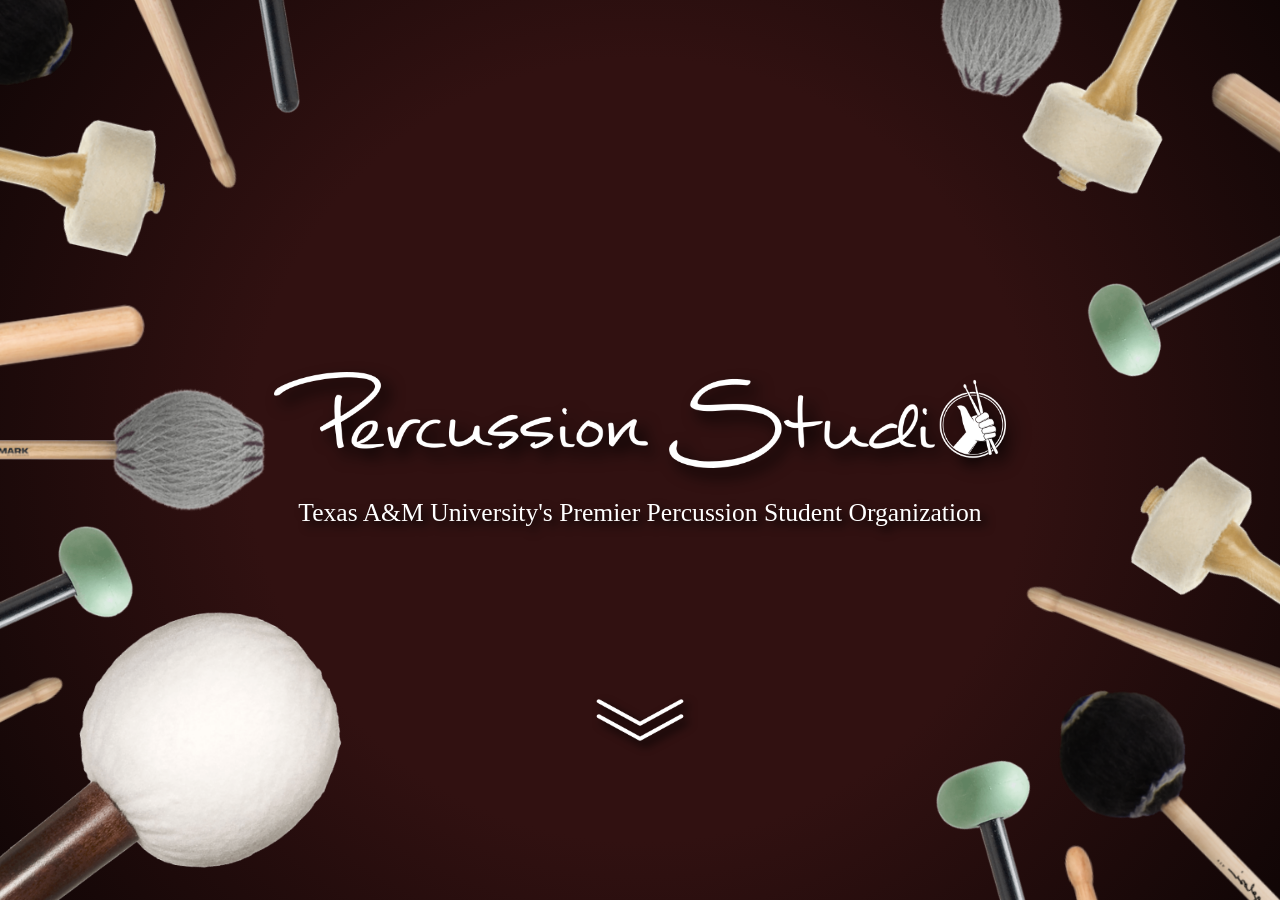
<file: index.html>
<!DOCTYPE html>
<html lang="en" dir="ltr">
  <head>
    <meta charset="utf-8" />
    <meta name="description" content="Texas A&M Percussion Studio" />
    <meta
      name="keywords"
      content="percussion, studio, drums, marimba, Texas, aggies, A&M, student, perform"
    />
    <meta
      name="viewport"
      content="width=device-width,initial-scale=1.0,user-scalable=yes"
    />
    <meta http-equiv="X-UA-Compatible" content="IE=edge,chrome=1" />
    <meta name="HandheldFriendly" content="true" />

    <title>TAMU Percussion Studio</title>
    <link rel="icon" href="assets/webIcon.png" />
    <link href="css/style.css" type="text/css" rel="stylesheet" />
    <script type="text/javascript" src="js/scripts.js" defer></script>
  </head>
  <body id="indexBody" onload="init()">
    <nav id="navHeader">
      <div class="navContainer"> 
        <div class="navLogo">
          <a href="index.html"><img src="assets/logo.png" alt="Percussion Studio Logo" /></a>
        </div>
        <ul class="navMenu">
          <li class="navItem">
            <a href="#about">About</a>
            <ul class="dropdown">
              <li><a href="#about">About</a></li>
              <li><a href="#join">Join</a></li>
              <li><a href="#watch">Watch</a></li>
              <li><a href="https://drive.google.com/drive/u/2/folders/0AKGXTc2eigXKUk9PVA">Members</a></li>
            </ul>
          </li>
          <li class="navItem">
            <a href="donate.html">Donate</a>
            <ul class="dropdown">
              <li><a href="donate.html">Donate</a></li>
              <li><a href="alumni.html">Alumni</a></li>
            </ul>
          </li>
          <li class="navItem"><a href="#join">Join</a></li>
          <li class="navItem"><a href="bookus.html">Book Us</a></li>
        </ul>
      </div>
    </nav>

    <main id="parallaxWrapper" onscroll="scrollCheck()">
      <div id="frontPage">
        <section id="firstSection" class="section parallax bg1">
          <div id="frontWrapper">
            <div class="firstContent">
              <div id="imgHolder">
                <img
                  id="bigLogo"
                  src="assets/logo.png"
                  alt="Percussion Studio"
                />
              </div>
              <p>
                Texas A&M University's Premier Percussion Student Organization
              </p>
            </div>
            <div id="downArrow">
              <a href="#about"
                ><img src="assets/downArrowWhite.png" alt="About"
              /></a>
            </div>
          </div>
          <div id="stickOverlay">
            <img id="panel1" src="assets/stickOverlay1.png" />
            <img id="panel2" src="assets/stickOverlay2.png" />
          </div>
        </section>
      </div>

      <div id="about">
        <section id="secondSection" class="section parallax bg2">
          <div id="aboutWrapper">
            <div id="aboutTitle" class="titleRow">
              <h1>About</h1>
              <div class="bar"></div>
            </div>
            <div id="row1" class="aboutRow">
              <div id="text1" class="textBox">
                <p>
                  Founded in 1999, Percussion Studio is a student-led
                  organization at Texas A&M University dedicated to the art of
                  percussive ensemble performances.
                </p>
              </div>
              <img id="sunset" src="assets/sunset.jpg" alt="sunset" />
            </div>
            <div id="row2" class="aboutRow">
              <img
                id="starwars"
                src="assets/trashcan.jpg"
                alt="starwars"
              />
              <div id="text2" class="textBox">
                <p>
                  We cover everything from traditional percussion ensembles with
                  and without melody to more original pieces along the lines of
                  many professional performing groups.
                </p>
              </div>
            </div>
            <div id="row3" class="aboutRow">
              <div class="textBox">
                <p>
                  This all combines to form a unique and original show at the
                  end of each long semester and many other performances
                  throughout the year!
                </p>
              </div>
              <a href="https://tx.ag/pstix" target="_blank">
                <img
                  id="tickets"
                  src="assets/arm.png"
                  alt="Buy Tickets Here!"
                />
              </a>
            </div>
          </div>
        </section>
      </div>

      <div id="join">
        <section id="thirdSection" class="section parallax bg2">
          <div id="joinWrapper">
            <div id="joinTitle" class="titleRow">
              <h1>Join</h1>
              <div class="bar"></div>
            </div>
            <div id="auditionWrapper" class="joinRow">
              <div id="auditionInfo" class="textBox joinChild">
                <div class="infoBox joinChild">
                   <p>
                  <!---  Unfortunately, we are not holding any more auditions for 
                    Fall 2024. -->
                  </p> 
                  <p>
                     <b>Interested in joining for the Spring 2025 semester?</b> 
                  </p>
                  <p>
                    Fill out
                    <a
                      href="https://forms.gle/wrt7U8ZQogECiEAb8"
                      target="_blank"
                      >this form </a
                    >
                    to stay up-to-date!
                  </p>
                  
                   <p>
                    Our First Spring 2025 informational will be held
                    <b>on Wednesday, January 22nd at 6:30 PM</b> on Zoom. Meet
                    us
                    <a href="Https://tamu.zoom.us/j/98072214423" target="_blank"
                      >here. </a
                    
                  </p> 
                  <p>
                    <b>Ready to join for Spring 2025?</b>
                    <a
                      href="https://forms.gle/wrt7U8ZQogECiEAb8"
                      target="_blank"
                      >Sign up for auditions</a
                    >!
                  </p> 
                </div>
                <h3>Audition</h3>
                <p>The audition consists of four parts:</p>
                <ol>
                  - Snare Sight Reading (30s)<br>
                  - Mallet Sight Reading (30s)<br>
                  - Prepared Piece of Your Choosing (45s) <br>
                  - Interview</<br>
                  
                </ol>

                
                <p>
                  <br>
                  <p>For the prepared piece, any snare, mallet, or drumset excerpt
                    is acceptable! If you don't have a piece in mind, feel free to
                    play an excerpt from one of the pieces we've provided
                    <a
                      target="_blank"
                      href="https://drive.google.com/drive/folders/1gtuC059FhGh61O3TzcpZrxhxZiuQnI8J?usp=sharing"
                      >here</a
                    >.</p>

                </p>
                <p>
                  The instruments available for the prepared piece are: snare,
                  3-octave practice marimba, and drumset. If you need anything
                  else, please reach out to one of our officers with the request
                  and we will see if we can arrange for it. We will have sticks
                  and mallets available for the instruments. Feel free to bring
                  your own instrument to audition on as well.
                </p>
                <br>
                <br>

                <h3>Time commitment</h3>
                <p>
          
                  All members must be in at least 2 ensembles per semester,
                  which rehearse for 1 hour once a week. Rehearsal times are
                  usually Sunday-Wednesday evenings starting at 6pm. We also
                  require you attend 2 soccer games and 1 gig (Fall) or 3 gigs
                  (Spring) per semester. As drumline for the women's soccer
                  team, we play short cadences and are required to stay for the
                  entire game. Gigs are events for the community that usually
                  take around an hour. They can be at any time depending on when
                  we are asked to play.
                </p>
                <!-- <hr> -->
              </div>
              <div id="faq" class="textBox joinChild">
                <h3>Frequently Asked Questions</h3>
                <h4>Who can audition?</h4>
                <p>
                  Any current student enrolled at Texas A&M University is
                  eligible to audition.
                </p>
                <h4>
                  Where can I find instruments to practice on before the
                  audition?
                </h4>
                <p>
                  Unfortunately, Studio as an organization is unable to provide
                  instruments prior to the audition. We recognize that not
                  having a practice space can be stressful, but we are aware
                  that many of those auditioning have not touched an instrument
                  in weeks or months. The audition serves to gauge general
                  percussion experience, and we have very realistic
                  expectations.
                </p>
                <h4>
                  I can't make any of the available audition times, how do I
                  reschedule?
                </h4>
                <p>
                  Please contact one of our officers to set up an alternate
                  audition time.
                </p>
                <h4>Do I need a car?</h4>
                <p>
                  Nope! Although our rehearsals are held off-campus, many
                  members arrange rides to practice with one another.
                </p>
                <h4>How social is this organization?</h4>
                <p>
                  Percussion Studio is a very social organization. We hold many
                  events throughout the semester including hangouts, formal, and
                  a retreat.
                </p>
                <h4>Are there mallet parts in Percussion Studio ensembles?</h4>
                <p>
                  Yes! Roughly half of our ensembles each semester are
                  mallet-based.
                </p>
                <h4>More questions?</h4>
                <p>
                  Please contact one of our student officers
                  <a href="#contact">here</a>.
                </p>
                <!-- <hr> -->
                <!-- <center><img id="drumline" src="assets/dlSaturated.jpg" alt="drumline"></center> -->
              </div>
            </div>
            <hr />
            <center>
              <img id="treegang" src="assets/percussionstudionewphoto.JPG" alt="percstuds" />
            </center>
            <br />
          </div>
        </section>
      </div>

      <div id="watch">
        <section id="fourthSection" class="section parallax bg2">
          <div id="watchWrapper">
            <div id="watchTitle" class="titleRow">
              <h1>Watch</h1>
              <div class="bar"></div>
            </div>
            <div style="text-align: center; padding: 0 20px">

              <br />

              <!-- <a href="https://tx.ag/pstix" target="_blank"
                ><div class="showtickets">
                  <p>
                    Tickets for our Spring '23 show <i>Rhythmic Rewind</i> can
                    be purchased now! <i>tx.ag/pstix</i>
                  </p>
                </div>
              </a> -->
              <!-- <div class="showtickets">
                <p>
                  Our Fall '22 show, <i>Perc du Soleil</i>, will take place on
                  <b>December 10, 2022 at 7:30 PM in Rudder Auditorium</b>!
                </p>
                <p>Check back later to find tickets on sale.</p>
              </div> -->

              <br />
            </div>
            <div class="slideshow-container">
              <!-- Full-width images with number and caption text -->
              <div class="mySlides fade" style="display: block">
                <iframe
                  class="iframeSize"
                  src="https://www.youtube.com/embed/7JozQxrfzzA?enablejsapi=1"
                  loading="lazy"
                  frameborder="0"
                  allow="accelerometer; autoplay; encrypted-media; gyroscope; picture-in-picture"
                  allowfullscreen
                ></iframe>
                <div class="text">Spring '21</div>
              </div>
              <div class="mySlides fade" style="display: block">
                <iframe
                  class="iframeSize"
                  src="https://www.youtube.com/embed/YMazKG0LaTM?si=Ft3DfXg8bKQYFBzo"
                  loading="lazy"
                  title="Galactic Grooves"
                  frameborder="0"
                  allow="accelerometer; autoplay; clipboard-write; encrypted-media; gyroscope; picture-in-picture"
                  allowfullscreen
                ></iframe>
                <div class="text">Spring '25</div>
              </div>
              <div class="mySlides fade" style="display: block">
                <iframe width="560" height="315" src="https://www.youtube.com/embed/ye-_0oQNkmQ?si=krmJFN-gzw0UdnlW&amp;start=509" title="YouTube video player" frameborder="0" allow="accelerometer; autoplay; clipboard-write; encrypted-media; gyroscope; picture-in-picture; web-share" referrerpolicy="strict-origin-when-cross-origin" allowfullscreen></iframe>
                <div class="text">Fall '23</div>
              </div>
              <div class="mySlides fade" style="display: block">
                <!-- <p>
                  Click
                  <a href="assets/RhythmicRewind.pdf" target="_blank">here</a>
                  for the program for the show!
                </p> -->
                <iframe
                  class="iframeSize"
                  src="https://www.youtube.com/embed/nBNoJlWhOEU"
                  loading="lazy"
                  title="Rhythmic Rewind"
                  frameborder="0"
                  allow="accelerometer; autoplay; clipboard-write; encrypted-media; gyroscope; picture-in-picture"
                  allowfullscreen
                ></iframe>
                <div class="text">Spring '23</div>
              </div>
              <div class="mySlides fade" style="display: block">
                <iframe
                  class="iframeSize"
                  src="https://www.youtube.com/embed/bKpd9fuE7rc"
                  loading="lazy"
                  title="Perc du Soleil"
                  frameborder="0"
                  allow="accelerometer; autoplay; clipboard-write; encrypted-media; gyroscope; picture-in-picture"
                  allowfullscreen
                ></iframe>
                <div class="text">Fall '22</div>
              </div>
              <div class="mySlides fade" style="display: block">
                <iframe
                  class="iframeSize"
                  src="https://www.youtube.com/embed/DCf9ZgVq8MI?enablejsapi=1"
                  loading="lazy"
                  title="Sun's Out Drums Out"
                  frameborder="0"
                  allow="accelerometer; autoplay; clipboard-write; encrypted-media; gyroscope; picture-in-picture"
                  allowfullscreen
                ></iframe>
                <div class="text">Spring '22</div>
              </div>
              <div class="mySlides fade" style="display: block">
                <iframe
                  class="iframeSize"
                  src="https://www.youtube.com/embed/thX77ad70lY?enablejsapi=1"
                  loading="lazy"
                  title="All I Want For Christmas Is More Cowbell"
                  frameborder="0"
                  allow="accelerometer; autoplay; clipboard-write; encrypted-media; gyroscope; picture-in-picture"
                  allowfullscreen
                ></iframe>
                <div class="text">Fall '21</div>
              </div>

              <div class="mySlides fade" style="display: block">
                <iframe
                  class="iframeSize"
                  src="https://www.youtube.com/embed/AHpIdlUP5kY?enablejsapi=1"
                  loading="lazy"
                  frameborder="0"
                  allow="accelerometer; autoplay; encrypted-media; gyroscope; picture-in-picture"
                  allowfullscreen
                ></iframe>
                <div class="text">Fall '20</div>
              </div>
              <div class="mySlides fade" style="display: block">
                <iframe
                  class="iframeSize"
                  src="https://www.youtube.com/embed/VpoClD0nPvc?enablejsapi=1"
                  loading="lazy"
                  frameborder="0"
                  allow="accelerometer; autoplay; encrypted-media; gyroscope; picture-in-picture"
                  allowfullscreen
                ></iframe>
                <div class="text">Fall '19</div>
              </div>
              <div class="mySlides fade" style="display: block">
                <iframe
                  class="iframeSize"
                  src="https://www.youtube.com/embed/WLxqSOBcsYI?enablejsapi=1"
                  loading="lazy"
                  frameborder="0"
                  allow="accelerometer; autoplay; encrypted-media; gyroscope; picture-in-picture"
                  allowfullscreen
                ></iframe>
                <div class="text">Spring '19</div>
              </div>
              <div class="mySlides fade" style="display: block">
                <iframe
                  class="iframeSize"
                  src="https://www.youtube.com/embed/f-QjWwZsRH8?enablejsapi=1"
                  loading="lazy"
                  frameborder="0"
                  allow="accelerometer; autoplay; encrypted-media; gyroscope; picture-in-picture"
                  allowfullscreen
                ></iframe>
                <div class="text">Fall '18</div>
              </div>
              <div class="mySlides fade" style="display: block">
                <iframe
                  class="iframeSize"
                  src="https://www.youtube.com/embed/qk6YLK2Ordo?enablejsapi=1"
                  loading="lazy"
                  frameborder="0"
                  allow="accelerometer; autoplay; encrypted-media; gyroscope; picture-in-picture"
                  allowfullscreen
                ></iframe>
                <div class="text">Spring '18</div>
              </div>
              <!-- Next and previous buttons -->
              <a class="prev" onclick="plusSlides(-1)">&#10094;</a>
              <a class="next" onclick="plusSlides(1)">&#10095;</a>
            </div>
            <br />
            <!-- The dots/circles -->
            <div style="text-align: center">
              <span class="dot" onclick="currentSlide(0)"></span>
              <span class="dot" onclick="currentSlide(1)"></span>
              <span class="dot" onclick="currentSlide(2)"></span>
              <span class="dot" onclick="currentSlide(3)"></span>
              <span class="dot" onclick="currentSlide(4)"></span>
              <span class="dot" onclick="currentSlide(5)"></span>
              <span class="dot" onclick="currentSlide(6)"></span>
              <span class="dot" onclick="currentSlide(7)"></span>
              <span class="dot" onclick="currentSlide(8)"></span>
            </div>
          </div>
        </section>
      </div>

      <div id="contact">
        <section id="fifthSection" class="section parallax bg2">
          <div id="contactWrapper">
            <div id="contactTitle" class="titleRow">
              <h1>Contact</h1>
              <div class="bar"></div>
            </div>
            <div class="row">
              <div class="grow">
                <div id="president" class="contactCard">
                  <h3>President</h3>
                  <img
                    src="assets/HarrisonHerndon.jpeg"
                    height="150px"
                    width="150px"
                  />
                  <h4> <a href="mailto:hrherndon@tamu.edu">Harrison Herndon</a> </h4>
                  <h6>hrherndon@tamu.edu</h6>
                  
                  <p>

                  </p>
                </div>
              </div>
              <div class="grow">
                <div id="vicePresident" class="contactCard">
                  <h3>Vice President</h3>
                  <img
                    src="assets/zach.jpg"
                    height="150px"
                    width="150px"
                  />
                  <h4><a href="mailto:z_wil@tamu.edu">Zachary Williams</a></h4>
                  <h6>z_wil@tamu.edu</h6>
                  <p>
                    
                  </p>
                </div>
              </div>
              <div class="grow">
                <div id="eventCoordinator" class="contactCard">
                  <h3>Event Coordinator</h3>
                  <img
                    src="assets/webIcon.png"
                    height="150px"
                    width="150px"
                  />
                  <h4><a href="mailto:caseyryne@tamu.edu">Casey Hawkins</a></h4>
                  <h6>caseyryne@tamu.edu</h6>
                  <p>
                    
                  </p>
                </div>
              </div>
              <div class="grow">
                <div id="treasurer" class="contactCard">
                  <h3>Treasurer</h3>
                  <img
                    src="assets/webIcon.png"
                    height="150px"
                    width="150px"
                  />
                  <h4><a href="mailto:colbygrubbs@tamu.edu">Colby Grubbs</a></h4>
                  <h6>colbygrubbs@tamu.edu</h6>
                  <p>
                    
                  </p>
                </div>
              </div>
            </div>
            <div class="row">
              <div class="grow">
                <div id="publicRelations" class="contactCard">
                  <h3>Public Relations</h3>
                  <img
                    src="assets/Grayson.jpg"
                    height="150px"
                    width="150px"
                  />
                  <h4><a href="mailto:graysoncrafts@tamu.edu">Grayson Crafts</a></h4>
                  <h6>graysoncrafts@tamu.edu</h6>
                  <p>
                    
                  </p>
                </div>
              </div>
              <div class="grow">
                <div id="socialOfficer" class="contactCard">
                  <h3>Socials</h3>
                  <img
                    src="assets/Reagan.jpg"
                    height="150px"
                    width="150px"
                  />
                  <h4><a href="mailto:rgoslee13@tamu.edu">Reagan Goslee</a></h4>
                  <h6>rgoslee13@tamu.edu</h6>
                  <p>
                    
                  </p>
                </div>
              </div>
              <div class="grow">
                <div id="webmaster" class="contactCard">
                  <h3>Webmaster</h3>
                  <img
                    src="assets/Lucas.jpeg"
                    height="150px"
                    width="150px"
                  />
                  <h4><a href="mailto:lsamson2004@tamu.edu">Lucas Samson</a></h4>
                  <h6>lsamson2004@tamu.edu</h6>
                  <p>
                    
                  </p>
                </div>
              </div>
              <div class="grow">
                <div id="tara" class="contactCard">
                  <h3>Advisor</h3>
                  <img
                    src="assets/taraprofile.jpg"
                    height="150px"
                    width="150px"
                  />
                  <h4><a href="mailto:tblasor@mays.tamu.edu">Tara Blasor</a></h4>
                  <h6>tblasor@mays.tamu.edu</h6>
                  <p>
                    
                  </p>
                </div>
              </div>
            </div>
          </div>
        </section>
      </div>

      <footer>
        <div id="copyright">
          <h3>&copy 2024 Percussion Studio</h3>
        </div>
        <div class="socialBubbles">
          <div id="facebook">
            <a href="https://www.facebook.com/PercussionStudio/">
              <img src="assets\f_logo_RGB-Blue_1024.png"
            /></a>
          </div>
          <div id="instagram">
            <a href="https://www.instagram.com/tamupercussionstudio/">
              <img src="assets\Instagram_AppIcon_Aug2017.png"
            /></a>
          </div>
          <div id="twitter">
            <a href="https://twitter.com/tamupercstud">
              <img src="assets\Twitter_Social_Icon_Circle_Color.png"
            /></a>
          </div>
        </div>
      </footer>
    </main>
  </body>
</html>
</file>
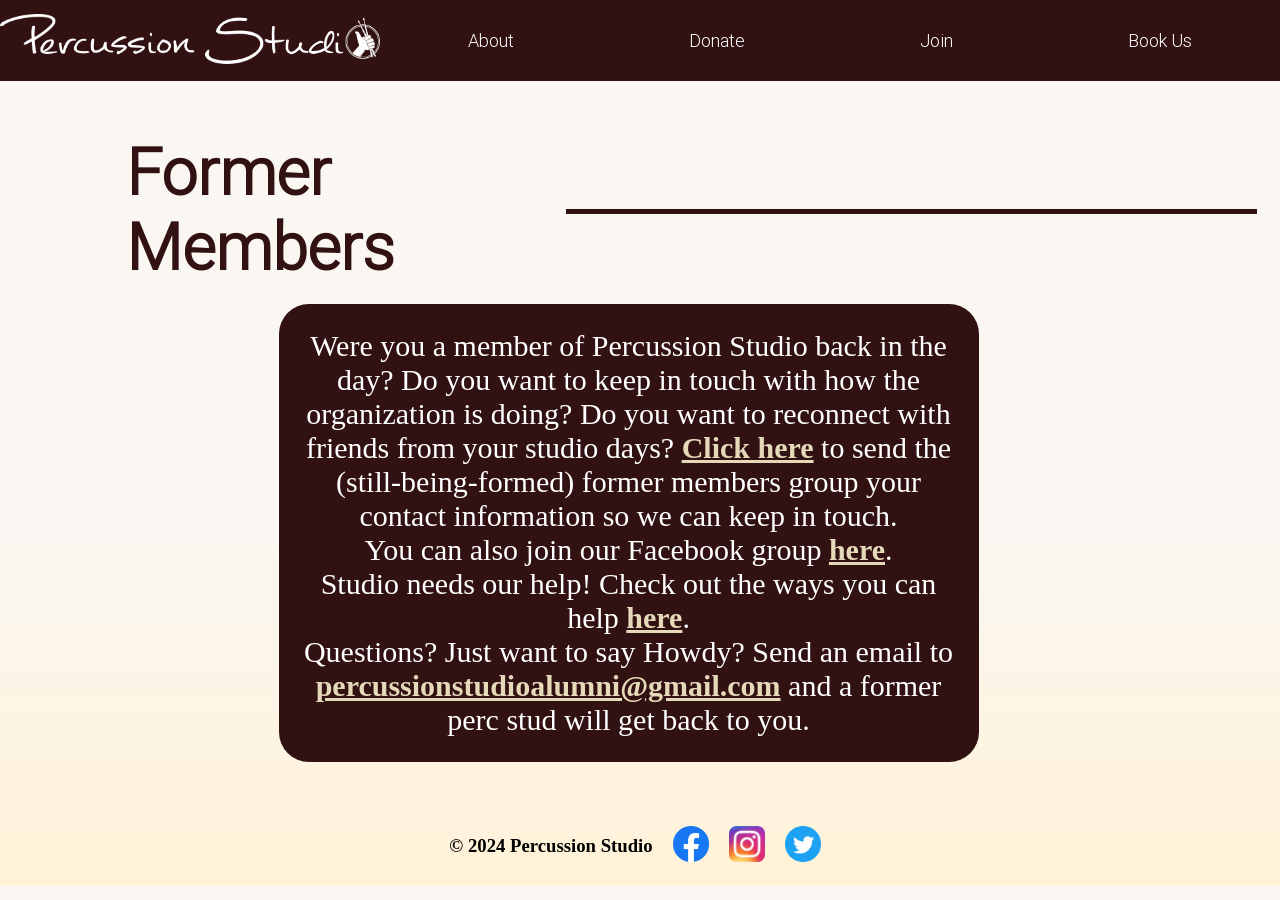
<file: alumni.html>
<!DOCTYPE html>
<html lang="en">
<head>
    <meta charset="UTF-8">
    <meta name="viewport" content="width=device-width, initial-scale=1.0">
    <title>Percussion Studio Former Members</title>
    <link rel="icon" href="assets/webIcon.png" />
    <link rel="stylesheet" href="css/style.css" />
    <script type="text/javascript" src="js/scripts.js" defer></script>
</head>
<body>
    <nav id="navHeader">
      <div class="navContainer"> 
        <div class="navLogo">
          <a href="index.html"><img src="assets/logo.png" alt="Percussion Studio Logo" /></a>
        </div>
        <ul class="navMenu">
          <li class="navItem">
            <a href="index.html#about">About</a>
            <ul class="dropdown">
              <li><a href="index.html#about">About</a></li>
              <li><a href="index.html#join">Join</a></li>
              <li><a href="index.html#watch">Watch</a></li>
              <li><a href="https://drive.google.com/drive/u/2/folders/0AKGXTc2eigXKUk9PVA">Members</a></li>
            </ul>
          </li>
          <li class="navItem">
            <a href="donate.html">Donate</a>
            <ul class="dropdown">
              <li><a href="donate.html">Donate</a></li>
              <li><a href="alumni.html">Alumni</a></li>
            </ul>
          </li>
          <li class="navItem"><a href="index.html#join">Join</a></li>
          <li class="navItem"><a href="bookus.html">Book Us</a></li>
        </ul>
      </div>
    </nav>
    <main style="padding-top: 100px;"> 
      <section class="section parallax bg2">
        <div id="aboutWrapper">
          <div class="titleRow">
            <h1>Former Members</h1>
            <div class="bar"></div>
          </div>
          <div class="infoBox" style="max-width:700px;margin:auto;font-size: 30px;">
            <p>
                Were you a member of Percussion Studio back in the day? Do you want to keep in touch with how the organization is doing? 
                Do you want to reconnect with friends from your studio days? 
                <a href="https://docs.google.com/forms/d/e/1FAIpQLScZFQFal-rP8MANVO4eyI2gZDTJcqYk441qU-IvAqavrK8icQ/viewform">Click here</a> to send the (still-being-formed) former members group your contact information so we can keep in touch.
            </p>
            <p>
                You can also join our Facebook group 
                <a href="https://www.facebook.com/groups/percussionstudioalumni">here</a>.
            </p>
            <p>
                Studio needs our help! Check out the ways you can help 
                <a href="https://www.tamupercussionstudio.com/donate.html">here</a>.
            </p>
            <p>
                Questions? Just want to say Howdy? Send an email to 
                <a href="mailto:percussionstudioalumni@gmail.com">percussionstudioalumni@gmail.com</a> and a former perc stud will get back to you.
            </p>
          </div>
        </div>
      </section>
      <footer>
        <div id="copyright">
          <h3>&copy 2024 Percussion Studio</h3>
        </div>
        <div class="socialBubbles">
          <div id="facebook">
            <a href="https://www.facebook.com/PercussionStudio/">
              <img src="assets/f_logo_RGB-Blue_1024.png"/>
            </a>
          </div>
          <div id="instagram">
            <a href="https://www.instagram.com/tamupercussionstudio/">
              <img src="assets/Instagram_AppIcon_Aug2017.png"/>
            </a>
          </div>
          <div id="twitter">
            <a href="https://twitter.com/tamupercstud">
              <img src="assets/Twitter_Social_Icon_Circle_Color.png"/>
            </a>
          </div>
        </div>
      </footer>
    </main>
    <script>
      // Ensure navbar is always visible on this page
      document.addEventListener("DOMContentLoaded", function() {
        var nav = document.getElementById('navHeader');
        if (nav) {
          nav.style.visibility = 'visible';
          nav.style.opacity = '1';
        }
      });
    </script>
</body>
</html>
</file>
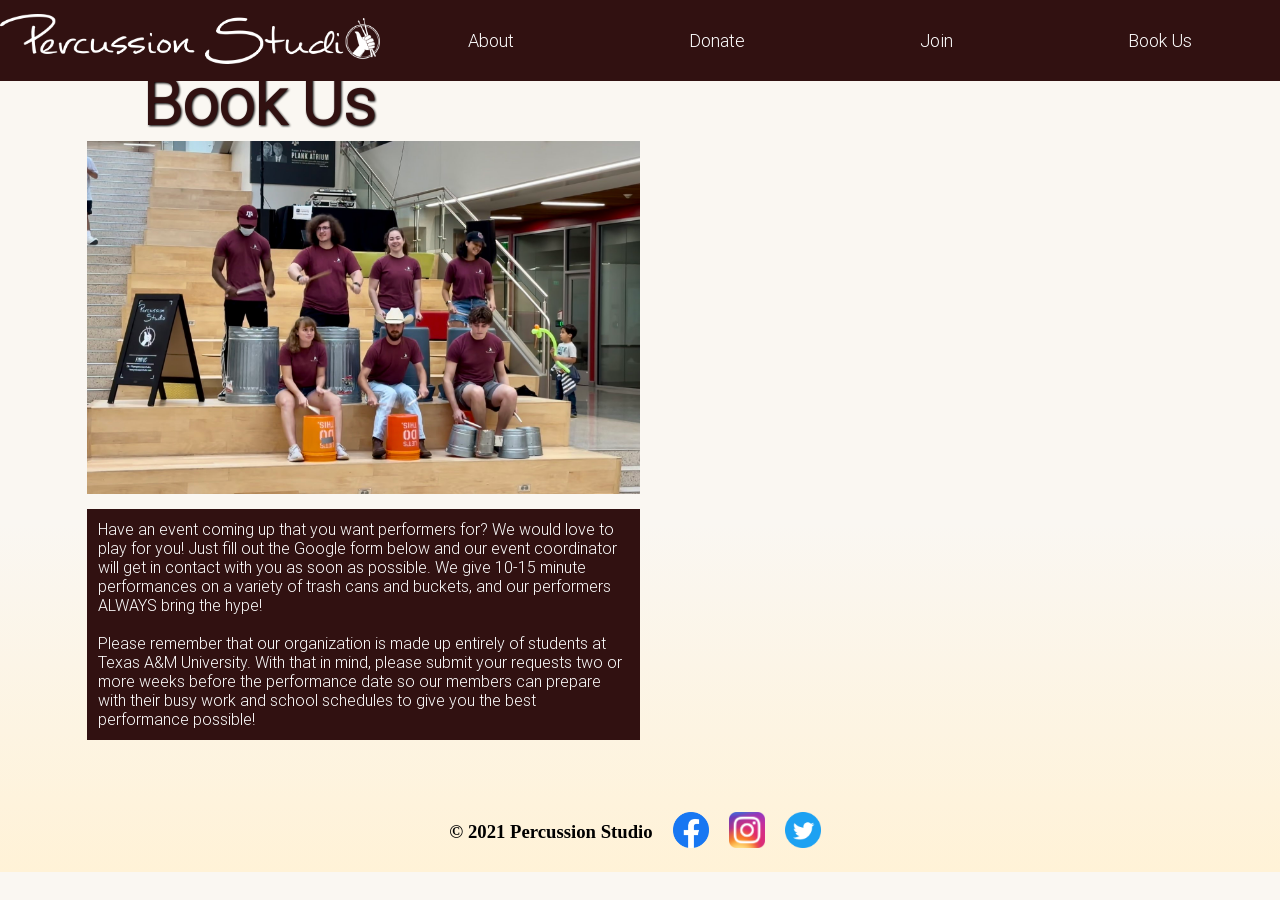
<file: bookus.html>
<!DOCTYPE html>
<html lang="en" dir="ltr">
  <head>
    <meta charset="utf-8" />
    <meta name="description" content="Texas A&M Percussion Studio" />
    <meta
      name="keywords"
      content="percussion, studio, drums, marimba, Texas, aggies, A&M, student, gigs, bookus, perform"
    />
    <meta
      name="viewport"
      content="width=device-width,initial-scale=1.0,user-scalable=yes"
    />
    <meta http-equiv="X-UA-Compatible" content="IE=edge,chrome=1" />
    <meta name="HandheldFriendly" content="true" />

    <title>Book Us - Texas A&M Percussion Studio</title>
    <link rel="icon" href="assets/webIcon.png" />
    <link href="css/auxiliarypages.css" type="text/css" rel="stylesheet" />
    <link rel="stylesheet" href="css/style.css" />
    <script type="text/javascript" src="js/scripts.js" defer></script>
  </head>
  <body id="bookusBody" onload="init()">
 <nav id="navHeader">
    <div class="navContainer"> 
      <div class="navLogo">
        <a href="index.html"><img src="assets/logo.png" alt="Percussion Studio Logo" /></a>
      </div>
      <ul class="navMenu">
        <li class="navItem">
          <a href="index.html#about">About</a>
          <ul class="dropdown">
            <li><a href="index.html#about">About</a></li>
            <li><a href="index.html#join">Join</a></li>
            <li><a href="index.html#watch">Watch</a></li>
            <li><a href="https://drive.google.com/drive/u/2/folders/0AKGXTc2eigXKUk9PVA">Members</a></li>
          </ul>
        </li>
        <li class="navItem">
          <a href="#">Donate</a>
          <ul class="dropdown">
            <li><a href="donate.html">Donate</a></li>
            <li><a href="alumni.html">Alumni</a></li>
          </ul>
        </li>
        <li class="navItem"><a href="index.html#join">Join</a></li>
        <li class="navItem"><a href="bookus.html">Book Us</a></li>
      </ul>
    </div>
  </nav>
    <main style="padding-top: 40px;">
      <div id="bookUs">
        <div class="content">
          <div id="container">
            <div class="overlay">
              <h1>Book Us</h1>
              <img src="assets/gig_img.jpg" />
            </div>
            <div id="bookUsText" class="textBox">
              <p>
                Have an event coming up that you want performers for? We would
                love to play for you! Just fill out the Google form below and
                our event coordinator will get in contact with you as soon as
                possible. We give 10-15 minute performances on a variety of
                trash cans and buckets, and our performers ALWAYS bring the
                hype! <br /><br />Please remember that our organization is made
                up entirely of students at Texas A&M University. With that in
                mind, please submit your requests two or more weeks before the
                performance date so our members can prepare with their busy work
                and school schedules to give you the best performance possible!
              </p>
            </div>
          </div>
          <iframe
            class="googleForm"
            src="https://docs.google.com/forms/d/e/1FAIpQLSdjzk1sUGfzexpma8GsL15Vd5zO-UQ4vazHu4U5ScUECF81Dw/viewform?embedded=true"
            frameborder="0"
            marginheight="0"
            marginwidth="0"
            >Loading...</iframe
          >
        </div>
      </div>

      <footer>
        <div id="copyright">
          <h3>&copy 2021 Percussion Studio</h3>
        </div>
        <div class="socialBubbles">
          <div id="facebook">
            <a href="https://www.facebook.com/PercussionStudio/">
              <img src="assets\f_logo_RGB-Blue_1024.png"
            /></a>
          </div>
          <div id="instagram">
            <a href="https://www.instagram.com/tamupercussionstudio/">
              <img src="assets\Instagram_AppIcon_Aug2017.png"
            /></a>
          </div>
          <div id="twitter">
            <a href="https://twitter.com/tamupercstud">
              <img src="assets\Twitter_Social_Icon_Circle_Color.png"
            /></a>
          </div>
        </div>
      </footer>
    </main>
    <script>
    document.addEventListener("DOMContentLoaded", function() {
      var nav = document.getElementById('navHeader');
      if (nav) {
        nav.style.visibility = 'visible';
        nav.style.opacity = '1';
      }
    });
  </script>
  </body>
</html>
</file>
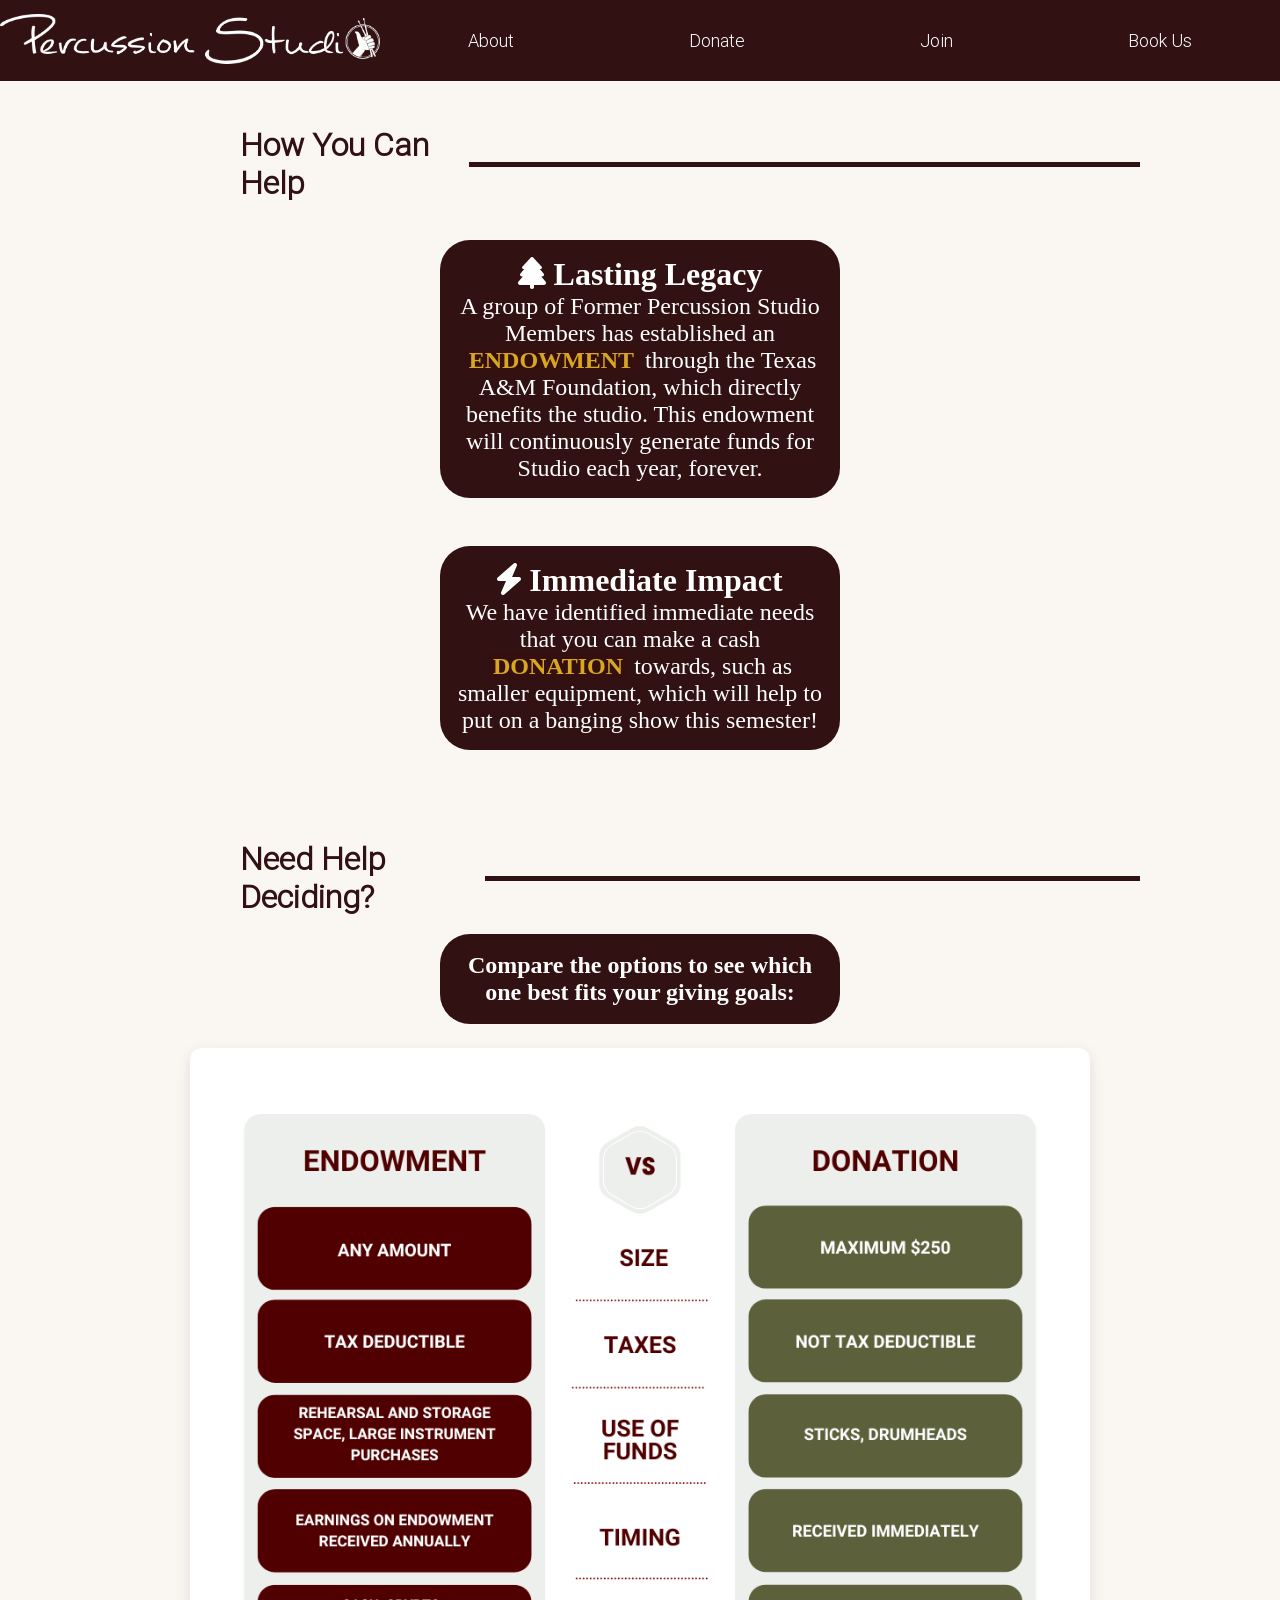
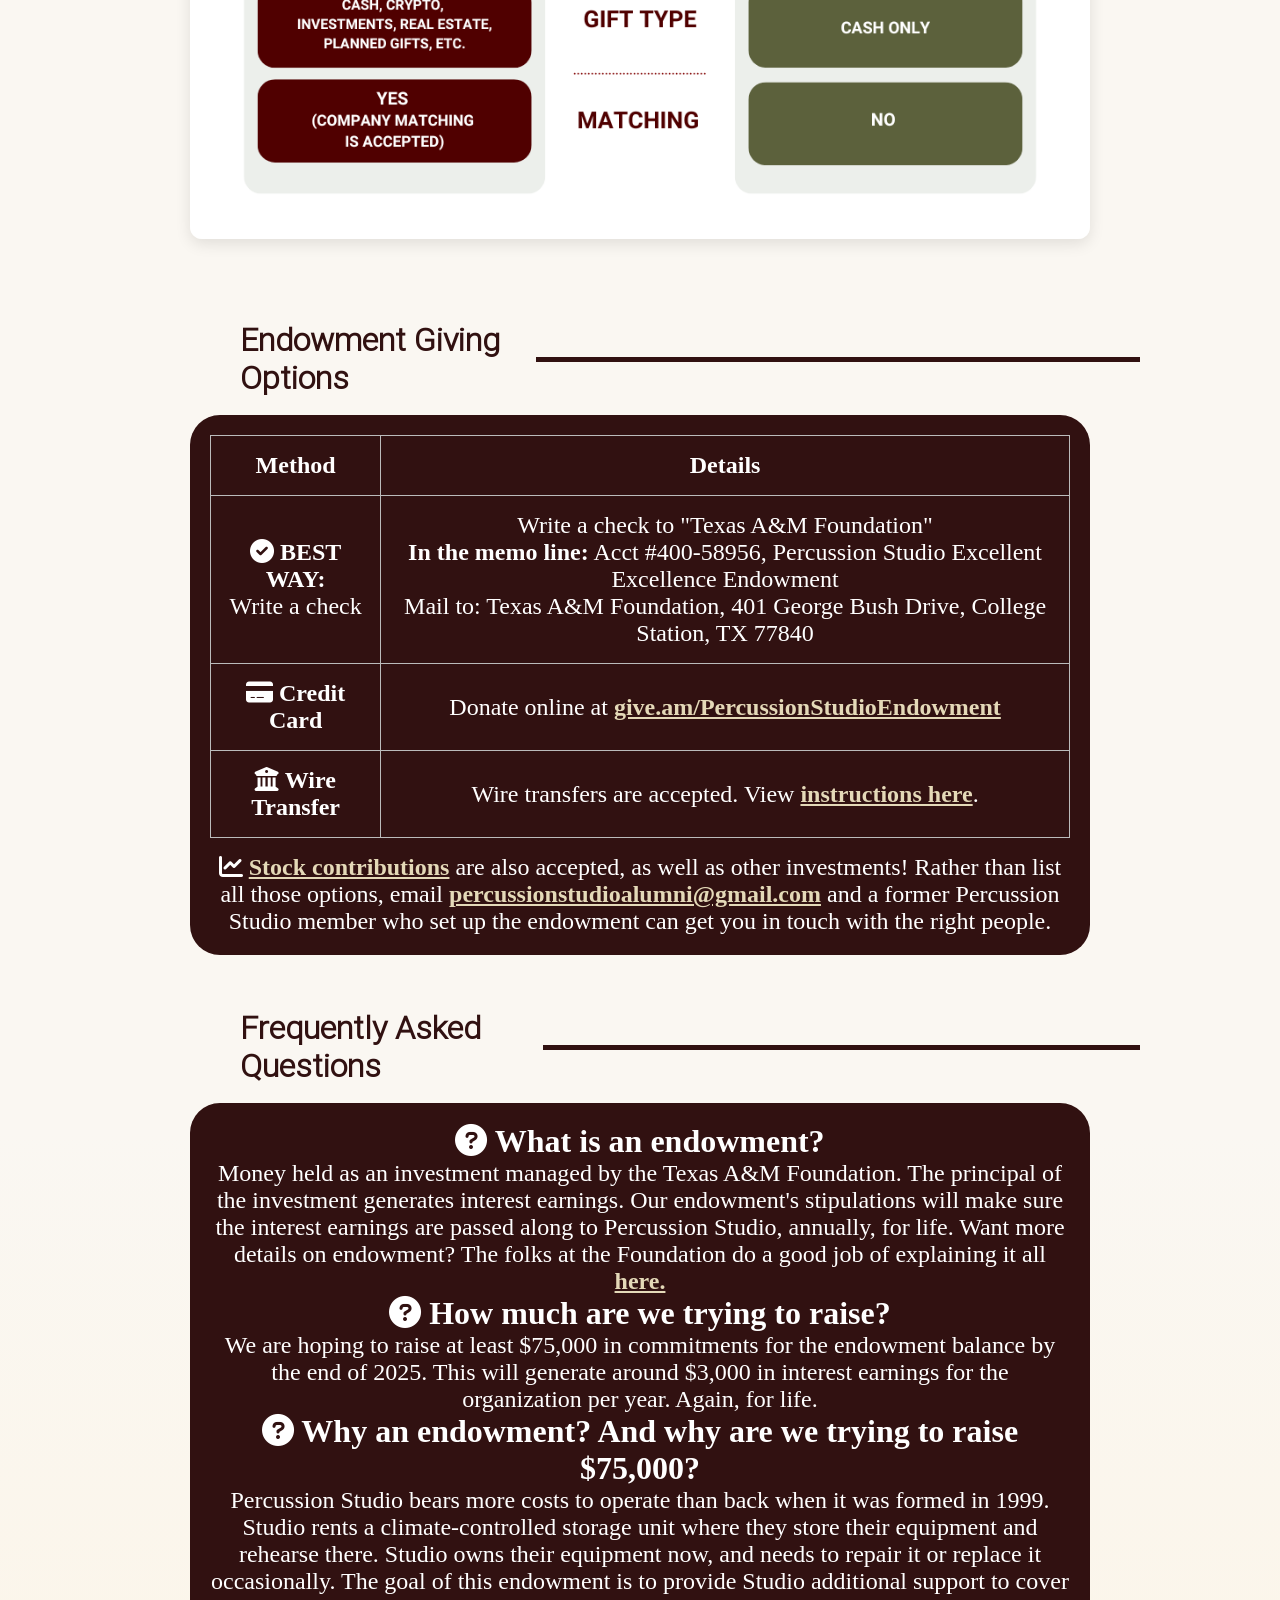
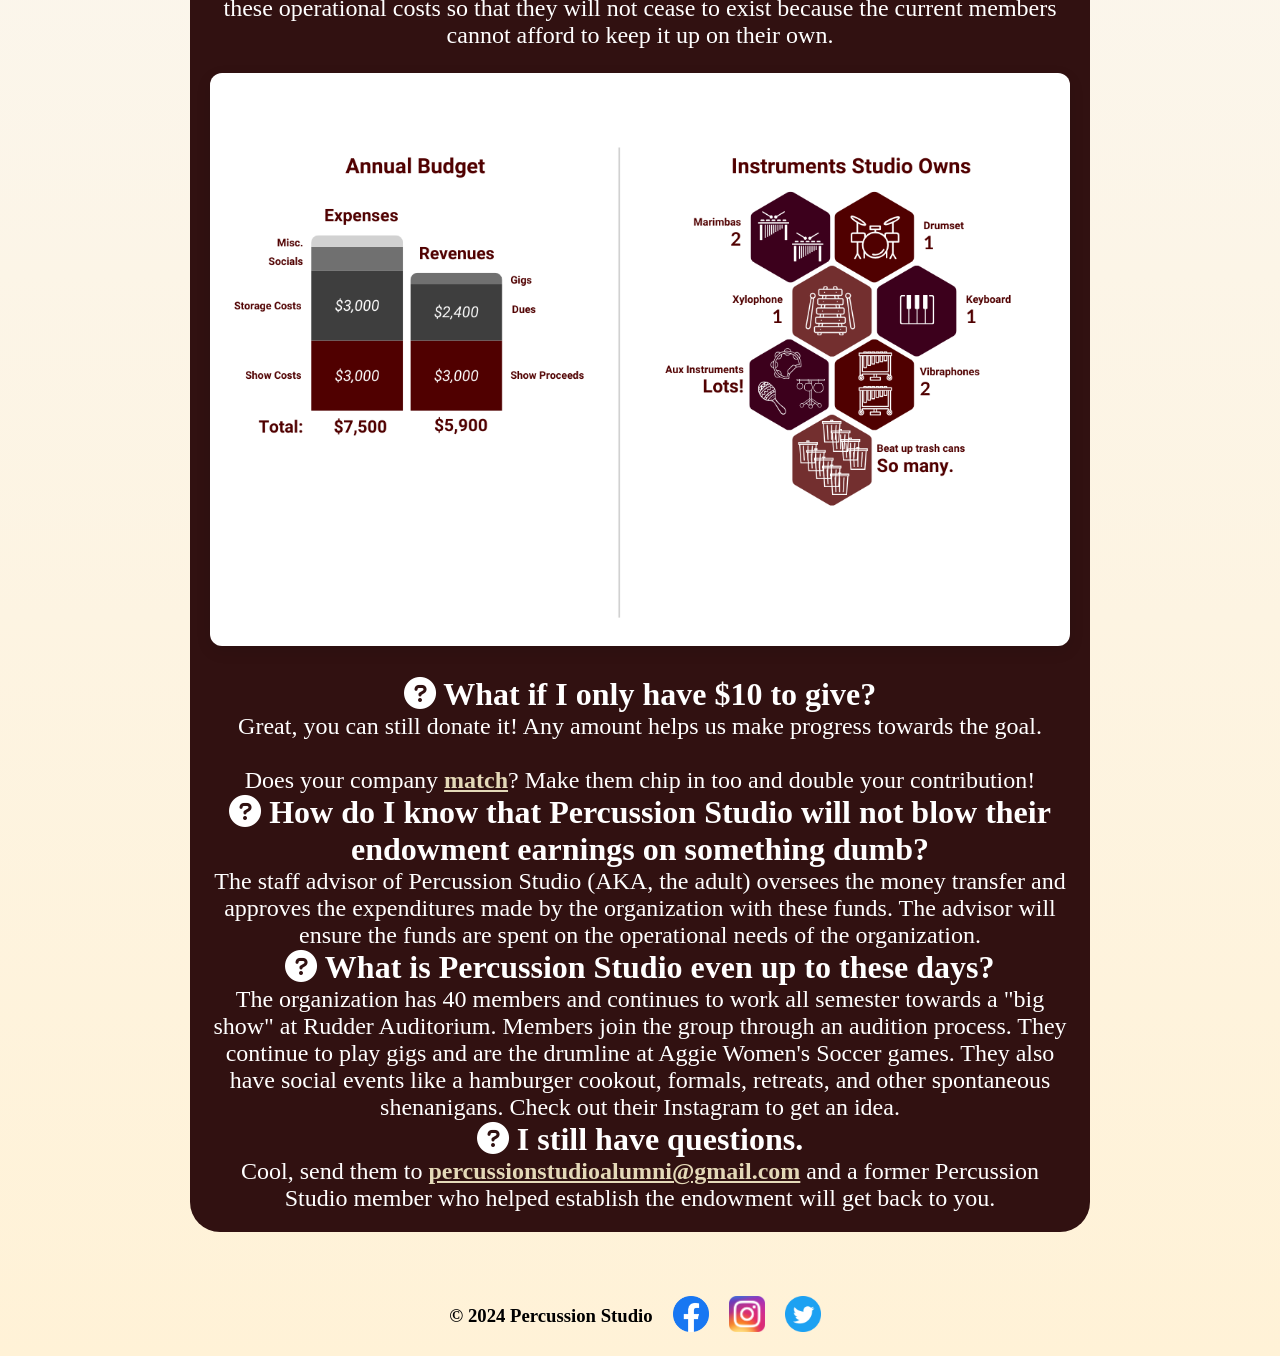
<file: donate.html>
<!DOCTYPE html>
<html lang="en">
<head>
  <meta charset="UTF-8" />
  <meta name="viewport" content="width=device-width, initial-scale=1.0"/>
  <title>Percussion Studio Donation Page</title>
  <link rel="icon" href="assets/webIcon.png" />
  <link rel="stylesheet" href="css/style.css" />
  <script type="text/javascript" src="js/scripts.js" defer></script>
  <link rel="stylesheet" href="https://cdnjs.cloudflare.com/ajax/libs/font-awesome/6.0.0/css/all.min.css"/>
  <style>
    /* Reduce header sizes only on donate.html */
    #aboutWrapper h1,
    #aboutWrapper h3,
    section h1,
    section h3 {
      font-size: 2.5vmax !important; /* half of 5vmax */
    }
    /* Make infoBox text larger only on donate.html */
    .infoBox {
      font-size: 1.5em !important;
    }
    /* Center the main body content */
    main {
      display: flex;
      flex-direction: column;
      align-items: center;
      margin-left: auto;
      margin-right: auto;
      width: 100%;
      max-width: 30000px; /* Adjust as needed for your design */
    }
    /* Ensure sections inside main are full width and centered */
    main > section {
      width: 100%;
      display: flex;
      flex-direction: column;
      align-items: center;
    }
    /* Optional: Center the aboutWrapper and its content */
    #aboutWrapper {
      width: 100%;
      max-width: 1000px;
      margin-left: auto;
      margin-right: auto;
    }

    /* This targets only tables in the Endowment Giving Options section */
    #aboutWrapper table, 
    #aboutWrapper th, 
    #aboutWrapper td {
      border: 1px solid #bbb;
      border-collapse: collapse;
    }

    #aboutWrapper th, 
    #aboutWrapper td {
      padding: 16px;
    }

    #aboutWrapper table {
      width: 100%;
      border-collapse: collapse;
    }
  </style>
</head>
<body>
  <!-- Navbar copied from index.html -->
  <nav id="navHeader" style="position:fixed;top:0;left:0;width:100%;z-index:1000;">
    <div class="navContainer"> 
      <div class="navLogo">
        <a href="index.html"><img src="assets/logo.png" alt="Percussion Studio Logo" /></a>
      </div>
      <ul class="navMenu">
        <li class="navItem">
          <a href="index.html#about">About</a>
          <ul class="dropdown">
            <li><a href="index.html#about">About</a></li>
            <li><a href="index.html#join">Join</a></li>
            <li><a href="index.html#watch">Watch</a></li>
            <li><a href="https://drive.google.com/drive/u/2/folders/0AKGXTc2eigXKUk9PVA">Members</a></li>
          </ul>
        </li>
        <li class="navItem">
          <a href="#">Donate</a>
          <ul class="dropdown">
            <li><a href="donate.html">Donate</a></li>
            <li><a href="alumni.html">Alumni</a></li>
          </ul>
        </li>
        <li class="navItem"><a href="index.html#join">Join</a></li>
        <li class="navItem"><a href="bookus.html">Book Us</a></li>
      </ul>
    </div>
  </nav>

  <main style="padding-top:90px;">
    <!-- Donation Options -->
    <section class="section parallax bg2">
      <div id="aboutWrapper">
        <div class="titleRow">
          <h1>How You Can Help</h1>
          <div class="bar"></div>
        </div>
        <div class="aboutRow" style="flex-wrap:wrap; gap:32px; justify-content:center;">
          <div class="infoBox" style="max-width:400px;">
            <h3><i class="fas fa-tree"></i> Lasting Legacy</h3>
            <p>
              A group of Former Percussion Studio Members has established an 
              <span style="background:rgba(80,0,0,0.1);color:#d8a722;padding:2px 5px;border-radius:4px;font-weight:700;">ENDOWMENT</span>
              through the Texas A&M Foundation, which directly benefits the studio. This endowment will continuously generate funds for Studio each year, forever.
            </p>
          </div>
          <div class="infoBox" style="max-width:400px;">
            <h3><i class="fas fa-bolt"></i> Immediate Impact</h3>
            <p>
              We have identified immediate needs that you can make a cash 
              <span style="background:rgba(80,0,0,0.1);color:#d8a722;padding:2px 5px;border-radius:4px;font-weight:700;">DONATION</span>
              towards, such as smaller equipment, which will help to put on a banging show this semester!
            </p>
          </div>
        </div>
      </div>
    </section>

    <!-- Comparison Section -->
    <section class="section parallax bg2">
      <div id="aboutWrapper">
        <div class="titleRow">
          <h1>Need Help Deciding?</h1>
          <div class="bar"></div>
        </div>
        <div style="text-align:center; max-width:900px; margin:auto;">
          <div class="infoBox" style="max-width:400px; margin:auto;">
            <h4>
                Compare the options to see which one best fits your giving goals:</h3>
          </div>
          <img src="assets/endowmentvsdonationcomparison.png" alt="Comparison of Endowment vs Donation" style="max-width:100%;border-radius:12px;box-shadow:0 5px 15px rgba(0,0,0,0.1);margin:24px auto;">
        </div>
      </div>
    </section>

    <!-- Endowment Details -->
    <section class="section parallax bg2">
      <div id="aboutWrapper">
        <div class="titleRow">
          <h1>Endowment Giving Options</h1>
          <div class="bar"></div>
        </div>
        <div class="infoBox" style="max-width:900px; margin:auto;">
          <table style="width:100%;border-collapse:collapse;">
            <thead>
              <tr>
                <th style="background:#311111;color:white;padding:16px;">Method</th>
                <th style="background:#311111;color:white;padding:16px;">Details</th>
              </tr>
            </thead>
            <tbody>
              <tr>
                <td><strong><i class="fas fa-check-circle"></i> BEST WAY:</strong><br>Write a check</td>
                <td>
                  Write a check to "Texas A&M Foundation"<br>
                  <strong>In the memo line:</strong> Acct #400-58956, Percussion Studio Excellent Excellence Endowment<br>
                  Mail to: Texas A&M Foundation, 401 George Bush Drive, College Station, TX 77840
                </td>
              </tr>
              <tr>
                <td><strong><i class="fas fa-credit-card"></i> Credit Card</strong></td>
                <td>
                  Donate online at 
                  <a href="http://give.am/PercussionStudioEndowment">give.am/PercussionStudioEndowment</a>
                </td>
              </tr>
              <tr>
                <td><strong><i class="fas fa-university"></i> Wire Transfer</strong></td>
                <td>
                  Wire transfers are accepted. View 
                  <a href="https://drive.google.com/file/d/1YmjdzTjBhCqvpPKCZ_ilNqxSLE-cmALl/view">instructions here</a>.
                </td>
              </tr>
            </tbody>
          </table>
          <p style="text-align:center;margin-top:16px;">
            <i class="fas fa-chart-line"></i> <a href="https://drive.google.com/drive/u/0/folders/1tQ9FvOtuYhPDnaUpVMSpi020eH_35haZ">Stock contributions</a> 
            are also accepted, as well as other investments! Rather than list all those options, email 
            <a href="mailto:percussionstudioalumni@gmail.com">percussionstudioalumni@gmail.com</a> and a former Percussion Studio member 
            who set up the endowment can get you in touch with the right people.
          </p>
        </div>
      </div>
    </section>

    <!-- FAQ Section -->
    <section class="section parallax bg2">
      <div id="aboutWrapper">
        <div class="titleRow">
          <h1>Frequently Asked Questions</h1>
          <div class="bar"></div>
        </div>
        <div class="infoBox" style="max-width:900px; margin:auto;">
          <h3><i class="fas fa-question-circle"></i> What is an endowment?</h3>
          <p>
            Money held as an investment managed by the Texas A&M Foundation. The principal of the investment generates interest earnings. 
            Our endowment's stipulations will make sure the interest earnings are passed along to Percussion Studio, annually, for life. 
            Want more details on endowment? The folks at the Foundation do a good job of explaining it all 
            <a href="https://www.txamfoundation.com/News/You-Asked-What-is-an-Endowment.aspx">here.</a>
          </p>
          <h3><i class="fas fa-question-circle"></i> How much are we trying to raise?</h3>
          <p>
            We are hoping to raise at least $75,000 in commitments for the endowment balance by the end of 2025. 
            This will generate around $3,000 in interest earnings for the organization per year. Again, for life.
          </p>
          <h3><i class="fas fa-question-circle"></i> Why an endowment? And why are we trying to raise $75,000?</h3>
          <p>
            Percussion Studio bears more costs to operate than back when it was formed in 1999. Studio rents a climate-controlled storage unit 
            where they store their equipment and rehearse there. Studio owns their equipment now, and needs to repair it or replace it occasionally. 
            The goal of this endowment is to provide Studio additional support to cover these operational costs so that they will not cease to exist 
            because the current members cannot afford to keep it up on their own.
          </p>
          <img src="assets/studioexpenses.png" alt="Studio Expenses Breakdown" style="max-width:100%;border-radius:12px;box-shadow:0 5px 15px rgba(0,0,0,0.1);margin:24px auto;">
          <h3><i class="fas fa-question-circle"></i> What if I only have $10 to give?</h3>
          <p>
            Great, you can still donate it! Any amount helps us make progress towards the goal.
            <br><br>
            Does your company <a href="https://www.txamfoundation.com/ways-to-give/matching-gifts.aspx">match</a>? 
            Make them chip in too and double your contribution!
          </p>
          <h3><i class="fas fa-question-circle"></i> How do I know that Percussion Studio will not blow their endowment earnings on something dumb?</h3>
          <p>
            The staff advisor of Percussion Studio (AKA, the adult) oversees the money transfer and approves the expenditures 
            made by the organization with these funds. The advisor will ensure the funds are spent on the operational needs of the organization.
          </p>
          <h3><i class="fas fa-question-circle"></i> What is Percussion Studio even up to these days?</h3>
          <p>
            The organization has 40 members and continues to work all semester towards a "big show" at Rudder Auditorium. 
            Members join the group through an audition process. They continue to play gigs and are the drumline at Aggie Women's Soccer games. 
            They also have social events like a hamburger cookout, formals, retreats, and other spontaneous shenanigans. 
            Check out their Instagram to get an idea.
          </p>
          <h3><i class="fas fa-question-circle"></i> I still have questions.</h3>
          <p>
            Cool, send them to <a href="mailto:percussionstudioalumni@gmail.com">percussionstudioalumni@gmail.com</a> 
            and a former Percussion Studio member who helped establish the endowment will get back to you.
          </p>
        </div>
      </div>
    </section>

    <!-- Footer -->
    <footer>
      <div id="copyright">
        <h3>&copy 2024 Percussion Studio</h3>
      </div>
      <div class="socialBubbles">
        <div id="facebook">
          <a href="https://www.facebook.com/PercussionStudio/">
            <img src="assets/f_logo_RGB-Blue_1024.png"/>
          </a>
        </div>
        <div id="instagram">
          <a href="https://www.instagram.com/tamupercussionstudio/">
            <img src="assets/Instagram_AppIcon_Aug2017.png"/>
          </a>
        </div>
        <div id="twitter">
          <a href="https://twitter.com/tamupercstud">
            <img src="assets/Twitter_Social_Icon_Circle_Color.png"/>
          </a>
        </div>
      </div>
    </footer>
  </main>
  <script>
  document.addEventListener("DOMContentLoaded", function() {
    var nav = document.getElementById('navHeader');
    if (nav) {
      nav.style.visibility = 'visible';
      nav.style.opacity = '1';
    }
  });
  </script>
</body>
</html>
</file>
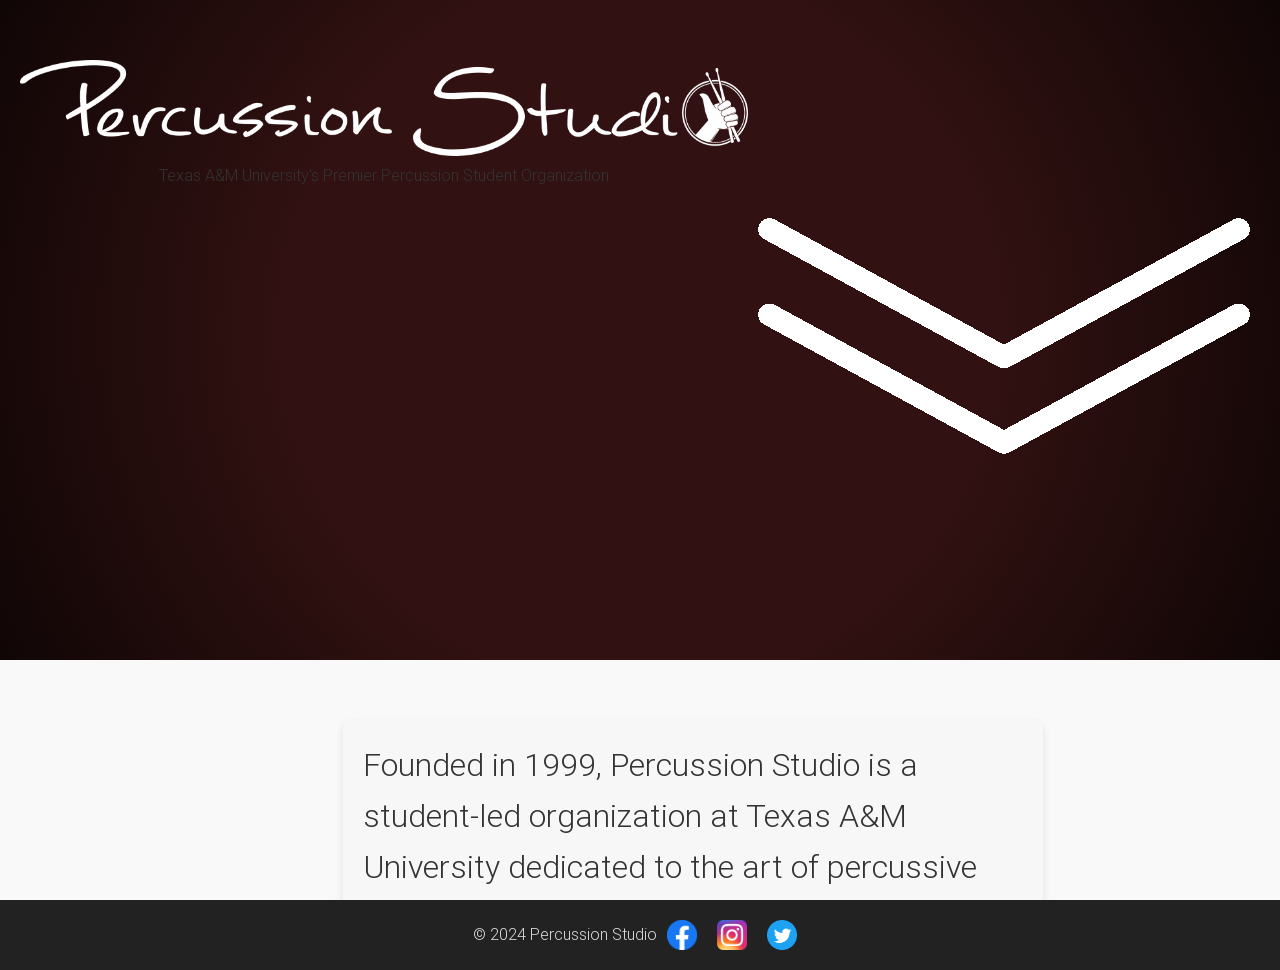
<file: indexmaybe.html>
<!DOCTYPE html>
<html lang="en">
<head>
    <meta charset="UTF-8">
    <meta name="viewport" content="width=device-width, initial-scale=1.0">
    <meta name="description" content="Texas A&M Percussion Studio">
    <meta name="keywords" content="percussion, studio, drums, marimba, Texas, aggies, A&M, student, perform">
    <title>TAMU Percussion Studio</title>
    <link rel="icon" href="assets/webIcon.png">
    <link href="css/style.css" rel="stylesheet" type="text/css">
    <script src="js/scripts.js" defer></script>
    <style>
        /* Reset */
        * {
            margin: 0;
            padding: 0;
            box-sizing: border-box;
        }

        /* General Styles */
        body {
            font-family: 'Roboto', sans-serif;
            color: #333;
            line-height: 1.6;
        }

        h1, h2, h3 {
            color: #444;
            font-weight: 700;
        }

        a {
            color: #007BFF;
            text-decoration: none;
            transition: color 0.3s ease;
        }

        a:hover {
            color: #0056b3;
        }

        /* Navigation */
        #navHeader {
            position: fixed;
            top: 0;
            width: 100%;
            background: #333;
            color: #fff;
            display: flex;
            align-items: center;
            padding: 15px 20px;
            box-shadow: 0 4px 6px rgba(0, 0, 0, 0.2);
            z-index: 1000;
        }

        #navHeader img {
            height: 25px;
            margin-right: 10px;
        }

        #menuLabel {
            margin-left: auto;
            cursor: pointer;
        }

        /* Section Styling */
        .section {
            padding: 60px 20px;
            text-align: center;
            background-color: #f9f9f9;
        }

        .titleRow {
            margin-bottom: 40px;
        }

        .titleRow h1 {
            font-size: 2.5em;
        }

        .textBox {
            max-width: 700px;
            margin: 0 auto;
            padding: 20px;
            background: #f7f7f7;
            border-radius: 8px;
            box-shadow: 0 4px 8px rgba(0, 0, 0, 0.1);
            text-align: left;
        }

        /* Button Styling */
        .button {
            background-color: #007BFF;
            color: #fff;
            padding: 10px 20px;
            border-radius: 5px;
            transition: background-color 0.3s ease;
            display: inline-block;
            margin-top: 10px;
        }

        .button:hover {
            background-color: #0056b3;
        }

        /* Footer Styling */
        footer {
            background: #222;
            color: #ddd;
            padding: 20px;
            text-align: center;
        }

        footer img {
            width: 30px;
            margin: 0 10px;
            vertical-align: middle;
        }

        /* Responsive */
        @media (max-width: 768px) {
            #menuLabel {
                font-size: 1.2em;
            }

            h1 {
                font-size: 2em;
            }

            .textBox {
                padding: 15px;
            }
        }
    </style>
</head>
<body onload="init()">

    <!-- Navigation -->
    <div id="navHeader" onclick="toggleNav()">
        <img src="assets/drumstickBlack.png" alt="Drumstick Icon">
        <p id="menuLabel">MENU</p>
    </div>

    <!-- Main Content -->
    <main id="parallaxWrapper" onscroll="scrollCheck()">

        <!-- Home Section -->
        <section id="frontPage" class="section bg1">
            <div>
                <img src="assets/logo.png" alt="Percussion Studio Logo" style="max-width: 100%; height: auto;">
                <p>Texas A&M University's Premier Percussion Student Organization</p>
            </div>
            <a href="#about"><img src="assets/downArrowWhite.png" alt="About" style="margin-top: 20px;"></a>
        </section>

        <!-- About Section -->
        <section id="about" class="section">
            <div class="titleRow">
                <h1>About</h1>
            </div>
            <div class="textBox">
                <p>Founded in 1999, Percussion Studio is a student-led organization at Texas A&M University dedicated to the art of percussive ensemble performances. We cover everything from traditional percussion ensembles to original pieces, creating a unique show at the end of each semester and other performances throughout the year.</p>
            </div>
        </section>

        <!-- Join Section -->
        <section id="join" class="section">
            <div class="titleRow">
                <h1>Join</h1>
            </div>
            <div class="textBox">
                <h3>Audition Process</h3>
                <p>The audition consists of four parts: Snare Sight Reading, Mallet Sight Reading, a Prepared Piece, and an Interview. Instruments available include snare, 3-octave marimba, and drumset.</p>
                <a href="https://forms.gle/wrt7U8ZQogECiEAb8" target="_blank" class="button">Sign Up for Auditions</a>
            </div>
        </section>

        <!-- Watch Section -->
        <section id="watch" class="section">
            <div class="titleRow">
                <h1>Watch</h1>
            </div>
            <div class="textBox">
                <p>Enjoy past performances! Consider <a href="donate.html">making a donation</a> to support us.</p>
            </div>
            <!-- Video iframe examples here if desired -->
        </section>

        <!-- Contact Section -->
        <section id="contact" class="section">
            <div class="titleRow">
                <h1>Contact</h1>
            </div>
            <div class="textBox">
                <h3>President</h3>
                <p>David Soto - <a href="mailto:saviddodo@tamu.edu">saviddodo@tamu.edu</a></p>
                <h3>Vice President</h3>
                <p>Morgan Rackley - <a href="mailto:pxr45159@tamu.edu">pxr45159@tamu.edu</a></p>
            </div>
        </section>

    </main>

    <!-- Footer -->
    <footer>
        <p>&copy; 2024 Percussion Studio</p>
        <a href="https://www.facebook.com/PercussionStudio/"><img src="assets/f_logo_RGB-Blue_1024.png" alt="Facebook"></a>
        <a href="https://www.instagram.com/tamupercussionstudio/"><img src="assets/Instagram_AppIcon_Aug2017.png" alt="Instagram"></a>
        <a href="https://twitter.com/tamupercstud"><img src="assets/Twitter_Social_Icon_Circle_Color.png" alt="Twitter"></a>
    </footer>
</body>
</html>
</file>
<file: css/style.css>
/* General CSS */

* {
	/* font-family: "Didot" serif; */
	scroll-behavior: smooth;
	margin: 0;
	padding: 0;
	box-sizing: border-box;
}

@font-face {
	font-family: "Roboto";
	src: url("../font/roboto/Roboto-Light.ttf");
	src: url("../font/roboto/Roboto-Light.woff") format("woff");
	/* url("../font/roboto/Roboto-Light.otf") format("opentype"); */
}

@font-face {
	font-family: "Roboto Bold";
	src: url("../font/roboto/Roboto-Bold.ttf");
	src: url("../font/roboto/Roboto-Bold.woff") format("woff");
	/* url("../font/roboto/Roboto-Bold.otf") format("opentype"); */
}

/* @font-face {
	font-family: "Roboto Thin";
	src: url("../font/roboto/Roboto-Thin.ttf");
	src: url("../font/roboto/Roboto-Thin.woff") format("woff"),
	url("../font/roboto/Roboto-Thin.otf") format("opentype");
} */

html {
	/* overflow: overlay; */
	overflow-x: hidden;
}

::-webkit-scrollbar {
	width: 7px;
	background-color: transparent;
}
::-webkit-scrollbar-track {
	background-color: transparent;
}
::-webkit-scrollbar-thumb {
	background-color: transparent;
	border-radius: 2px;
	transition: background-color .2s ease;
}
::-webkit-scrollbar-thumb:hover {
	background-color:rgba(0, 0, 0, 0.3);
}

body {
	background: rgb(255,242,215);
	background: linear-gradient(0deg, rgba(255,242,215,1) 0%, rgba(250,247,242,1) 40%);
	overflow: -moz-scrollbars-none;
	-ms-overflow-style: -ms-autohiding-scrollbar;
}

h1 {
	position: relative;
	margin-left: 10%;
	font-size: 5vmax;
	font-weight: bold;
	font-family: "Roboto";
	color: #311111;
}

/*REMOVE AFTER COVID*/

/* #covidBanner {
	max-width: 75vw;
	position: fixed;
	right: 1vw;
	display: flex;
	font-family: "Roboto Bold";
	font-size: 2vh;
	color: white;
	background-color: #FF3333;
	text-decoration: none;
	padding: 1%;
	border-radius: 5px;
	align-items: center;
	justify-content: space-between;
} */

#covidBanner svg {
	margin-right: 1%;
}

#bannerText {
	font-family: "Roboto Bold";
	font-size: 2vh;
	color: white;
	text-decoration: none;
}

/*********************/

#parallaxWrapper {
	height: 100vh;
	perspective: 2px;
	overflow-x: hidden;
	overflow-y: overlay;
}

.section {
	display: flex;
	position: relative;
	width: 100vw;
	margin: 0;
	padding: 0;
}

/* .parallax::after {
	content: " ";
	position: absolute;
	top: 0;
	right: 0;
	bottom: 0;
	left: 0;
	transform: translateZ(-1px) scale(1.5);
	background-size: 100%;
	z-index: -1;
} */

/* Navbar styles */
#navHeader {
  position: fixed;
  top: 0;
  width: 100%;
  background-color: #311111;
  color: white;
  z-index: 10;
  opacity: 0;
  visibility: hidden;
  transition: opacity 0.5s ease-in-out;
  font-family: "Roboto", sans-serif;
}

.navContainer {
  display: flex;
  align-items: center;
  justify-content: space-between;
  padding: 0;
	height:100%;
}

.navLogo img {
  height: 50px;
}

.navMenu {
  list-style: none;
  display: flex;
  flex-grow: 1;
  justify-content: space-around;
  margin: 0;
  padding: 0;
	height: 100%;
}

.navItem {
  position: relative;
	padding: 30px;
}

.navItem a {
  display: block;
  width: 100%;
  height: 100%;
  box-sizing: border-box; 
  color: white;
  text-decoration: none;
  font-size: 18px;
}

.navItem:hover > a {
  color: rgba(255, 242, 215, 1);
  text-decoration: none;
}

/* Dropdown menu styles */
.navItem .dropdown {
  display: none;
  position: absolute;
  background-color: #311111;
  min-width: 150px;
  list-style: none;
  padding: 0;
  margin: 0;
  top: 100%;
  left: 0;
  z-index: 100;
}

.navItem .dropdown li {
  padding: 0;
	margin: 0;
}

.navItem .dropdown li a {
  color: white;
  display: block;
  padding: 10px 20px;
}

.navItem .dropdown li a:hover {
  background-color: rgba(255, 242, 215, 1);
  color: #311111;
}

.navItem:hover .dropdown {
  display: block;
}
/* Front Page */

/* #frontPage {
	height: 175vh;
} */

#frontPage #bigLogo {
	position: relative;
	-webkit-filter: drop-shadow(8px 8px 8px black);
	filter: drop-shadow(8px 8px 8px black);
	height: auto;
	width: 65%;
	z-index: 1;
}

#frontPage .firstContent p {
	-webkit-filter: drop-shadow(5px 5px 5px black);
	filter: drop-shadow(5px 5px 5px black);
	color: white;
	margin-top: 2%;
	font-size: 2vw;
}

.bg1 {
	background: radial-gradient(circle, #311111 50%, black 125%);
}

#frontWrapper {
	display: flex;
	height: 100vh;
	width: 100vw;
	justify-content: center;
}

.firstContent {
	display: flex;
	flex-direction: column;
	text-align: center;
	justify-content: center;
	align-items: center;
	position: relative;
	height: 100vh;
	width: 100vw;
}

#stickOverlay img {
	position: absolute;
}

#panel1 {
	left: 0;
	height: 100vh;
	width: auto;
}

#panel2 {
	right: 0;
	height: 100vh;
	width: auto;
}

@keyframes float {
	/* #firstSection {
		height: 120vh;
	} */

	0% {
		transform: translateY(0px);
	}
	50% {
		transform: translateY(-10px);
	}
	100% {
		transform: translateY(0px);
	}
}

#downArrow {
	animation: float 4s ease-in-out infinite;
	position: absolute;
	height: 10vh;
	bottom: 15vh;
	z-index: 1;
}

#downArrow img {
	-webkit-filter: drop-shadow(5px 5px 5px black);
	filter: drop-shadow(5px 5px 5px black);
	height: 100%;
	width: auto;
}

/* About Page */

.bg2::after {
	/* background-image: url("../assets/splatter.jpg"); */
	background: rgb(255,242,215);
	background: linear-gradient(0deg, rgba(255,242,215,1) 0%, rgba(250,247,242,1) 40%);
}

#aboutWrapper {
	display: flex;
	flex-direction: column;
	padding-top: 2vh;
	padding-bottom: 2vh;
}

.titleRow {
	display: flex;
	justify-content: space-between;
	align-items: center;
	padding-top: 2vh;
	padding-bottom: 2vh;
}

.aboutRow {
	display: flex;
	justify-content: space-between;
	padding: 2% 10% 2% 10%;
}

.bar {
	background-color: #311111;
	width: 60vw;
	height: 5px;
}

#row2 {
	background-color: #311111;
	color: white;
}

#text2 {
	text-align: right;
}

.textBox {
	font-family: "Roboto";
	display: block;
	max-width: 45%;
	max-height: 100%;
}

.grow {
	transition: 1s ease;
	transition-delay: 0.2s;
}

.grow:hover{
	-webkit-transform: scale(1.2);
	-ms-transform: scale(1.2);
	transform: scale(100%);
	transform: translate(0, -10px);
	transition: 1s ease;
}

#sunset {
	max-height: 30vw;
}

#starwars {
	max-height: 20vw;
}

#tickets {
	position: absolute;
	transform: translate(100%, -20%) rotate(-5deg);
	right: 0;
	height: auto;
	width: 75vw;
}

#about img {
	height: auto;
	max-width: 45%;
}

#about p {
	font-size: 2.5vmax;
}

/* Join Page */

#joinWrapper {
	display: flex;
	flex-direction: column;
	padding-top: 2vh;
	padding-bottom: 2vh;
}

.joinRow {
	display: flex;
	justify-content: space-between;
	padding: 2% 10%;
}

#auditionInfo {
	padding: 0 2%;
	margin-top: 0;
}

.infoBox {
	text-align: center;
	padding: 2%;
	margin-bottom: 2%;
	max-width: 40vw;
	background-color: #311111;
	color: white;
	border-radius: 30px;
}

.subtext {
	font-size: 1.2vmax !important;
	font-style: italic;
	font-weight: 100;
}
#join .subtext {
	margin-top: 0;
	padding-top: 0;
}

#faq {
	padding: 2%;
	background-color: #311111;
	color: white;
	border-radius: 8px;
}

#join hr {
	height: 2px;
	margin: 20px auto;
	border: none;
	background-color: #311111;
	width: 80%;
}
#auditionInfo hr {
	background-color: #311111;
}
#faq hr {
	background: linear-gradient(0deg, rgba(255,242,215,1) 0%, rgba(250,247,242,1) 40%);
}

.joinRow {
	display: flex;
	flex-direction: row;
	flex-wrap: wrap;
	justify-content: center;
}

#auditionWrapper a {
	font-weight: bold;
}

#faq a, .infoBox a {
	color: #E4D9B8;
	font-weight: bold;
}

#join h3 {
	padding: 2% 2% 2% 0;
	font-size: 2.5vmax;
}

#join h4 {
	padding-top: 2%;
	font-size: 1.9vmax;
}

#join p {
	padding: 2%;
	font-size: 1.7vmax;
}

#join ol {
	margin-left: 5%;
	margin-right: 5%;
	font-size: 1.7vmax;
}

#join a {
	text-decoration-line: none;
}

#join a:hover{
	text-decoration: underline;
}

#join img {
	max-width: 60%;
}

@media only screen and (max-width: 812px) {
	.joinChild {
		max-width: 80vw;
		margin-top: 20px;
	}
	.joinRow {
		padding: 2%;
	}
	/* #join hr {
		height: 1px;
	} */
	#join h3 {
		font-size: 22px;
	}
	#join h4 {
		font-size: 20px;
	}
	#join p, #join ol {
		font-size: 18px;
	}
	#join img {
		max-width: 80%;
	}
}

/* Watch Page */

#watch {
	box-sizing: border-box;
}

#watchWrapper {
	display: flex;
	flex-direction: column;
	padding-top: 2vh;
	padding-bottom: 2vh;
	font-family: "Roboto";
	font-weight: bolder;
	font-size: 1.75vmax;
	line-height: 1.5;
	width: 100vw;
}

#watchWrapper a {
	text-decoration: none;
}

.showtickets {
	background-color: #311111;
	color: white;
	border-radius: 50px;
	padding: 15px 20px;
	margin: auto;
	max-width: 75%;
}
.showtickets:hover {
	background-color: #311111d0;
}
.showtickets a {
	color: white;
}
.showtickets i {
	color: #E4D9B8;
}

/* Slideshow css from https://www.w3schools.com/howto/howto_js_slideshow.asp */
/* Slideshow container */
.slideshow-container {
	max-width: 100vw;
	position: relative;
	margin: auto;
	text-align: center;
}

/* Hide the images by default */
.mySlides {
	display: none;
	text-align: center;
}

/* Next & previous buttons */
.prev, .next {
	cursor: pointer;
	position: absolute;
	top: 50%;
	width: auto;
	margin-top: -22px;
	padding: 16px;
	color: white;
	font-weight: bold;
	font-size: 18px;
	transition: 0.6s ease;
	user-select: none;
	/* background-color: rgba(0,0,0,0.05); */
}
.prev {
	left: 0;
	border-radius: 0 5px 5px 0;
}
.next {
	right: 0;
	border-radius: 5px 0 0 5px;
}

/* On hover, add a black background color with a little bit see-through */
.prev:hover, .next:hover {
	background-color: rgba(0,0,0,0.45);
}

/* Caption text */
/* .text {
	color: white;
	font-size: 15px;
	padding: 12px 12px;
	position: absolute;
	bottom: 0;
	width: 100%;
	text-align: right;
} */

/* Number text (1/5 etc) */
.numbertext {
	color: white;
	font-size: 12px;
	padding: 12px 12px;
	position: absolute;
	bottom: 0;
}

/* The dots/bullets/indicators */
.dot {
	cursor: pointer;
	height: 15px;
	width: 15px;
	margin: 0 2px;
	background-color: #bbb;
	border-radius: 50%;
	display: inline-block;
	transition: background-color 0.6s ease;
}

.active, .dot:hover {
	background-color: #717171;
}

/* Fading animation */
.fade {
	-webkit-animation-name: fade;
	-webkit-animation-duration: 1.5s;
	animation-name: fade;
	animation-duration: 1.5s;
}

@-webkit-keyframes fade {
	from {opacity: .4}
	to {opacity: 1}
}

@keyframes fade {
	from {opacity: .4}
	to {opacity: 1}
}

.iframePlaceholder {
	display: flex;
	flex-direction: column;
	justify-content: space-around;
	color: white;
	background-color: #262626;
	padding: 10px;
}
.iframePlaceholder p {
	padding: 10px 20px;
	font-style: italic;
	font-size: 1.5vmax;
}
.iframePlaceholder img {
	max-height: 15vw;
	object-fit: contain;
}

.iframeSize {
	height: 33.75vw;
	width: 60vw;
}

@media only screen and (max-width: 812px) {
	.iframeSize {
		height: 45vw;
		width: 85vw;
	}
	.iframePlaceholder img {
		display: none;
	}
}


/* Contact Page */

#contactTitle {
	margin-bottom: 2%;
}

#contactWrapper {
	display: flex;
	flex-direction: column;
	padding-top: 5vh;
	padding-bottom: 2vh;
	width: 100%;
}

#fifthSection.section.parallax.bg2::after {
	transform: translateZ(0) scale(1);
}

#contact .row {
	display: flex;
	flex-direction: row;
	flex-wrap: wrap;
	justify-content: center;
	padding: 2% 10%;
}


.contactCard {
	box-sizing: content-box;
	background-color: white;
	border-radius: 5%;
	padding: 20px;
	margin: 0.5em;
	height: 350px;
	width: 200px;
	text-align: center;
	box-shadow: 3px 3px 7px rgba(0,0,0,0.3);
	transition: 1s ease;
}

.contactCard img {
	border-radius: 100%;
	margin-top: 25px;
	margin-bottom: 50px;
}

.contactCard:hover{
	box-shadow: 5px 5px 9px rgba(0, 0, 0, 0.3);
	transition: 1s ease;
}

.contactCard p {
	text-align: center;
	font-style: italic;
	margin-bottom: 1%;
}
.contactCard a {
	color: black;
	text-decoration-line: none;
}

.contactCard h3 {
	font-size: 20px;
	margin-bottom: 10px;
}

.contactCard h4 {
	font-size: 20px;
}

/* Footer */

.socialBubbles {
	display: flex;
	flex-direction: row;
	justify-content: center;
}

.socialBubbles img {
	height: 25vh;
	width: auto;
	margin: 20px;
}

#facebook {
	animation: float 8s ease-in-out infinite;
}

#instagram {
	animation: float 6s ease-in-out infinite;
}

#twitter {
	animation: float 4s ease-in-out infinite;
}

footer {
	text-align: left;
	padding-top: 2%;
	display: flex;
	flex-direction: row;
	justify-content: center;
	align-items: center;
}

footer h3 {
	animation: float 5s ease-in-out infinite;
}

footer .socialBubbles {
	margin-left: 10px;
}

footer .socialBubbles img {
	height: 4vh;
	width: auto;
	margin-left: 10px;
	margin-right: 10px;
}
</file>
<file: css/auxiliarypages.css>
* {
  margin: 0;
  padding: 0;
  scroll-behavior: smooth;
}

html {
  overflow: scroll;
  overflow-x: hidden;
}

::-webkit-scrollbar {
  width: 0px;
  background: transparent;
}

body {
  background-image: url("../assets/splatter.jpg");
}

h1 {
  -webkit-filter: drop-shadow(1px 1px 1px black);
  filter: drop-shadow(1px 1px 1px black);
  color: white;
  position: absolute;
  font-family: "Roboto Bold";
  font-size: 4.5vw;
  margin-left: 1%;
}

.content {
  margin-top: 2%;
}

@font-face {
  font-family: "Roboto";
  src: url("../font/roboto/Roboto-Light.ttf");
  src: url("../font/roboto/Roboto-Light.woff") format("woff");
  /* url("../font/roboto/Roboto-Light.otf") format("opentype"); */
}

@font-face {
  font-family: "Roboto Bold";
  src: url("../font/roboto/Roboto-Bold.ttf");
  src: url("../font/roboto/Roboto-Bold.woff") format("woff");
  /* url("../font/roboto/Roboto-Bold.otf") format("opentype"); */
}

/* @font-face {
  font-family: "Roboto Thin";
  src: url("../font/roboto/Roboto-Thin.ttf");
  src: url("../font/roboto/Roboto-Thin.woff") format("woff"),
  url("../font/roboto/Roboto-Thin.otf") format("opentype");
} */

/* Book Us */

#bookUs .content {
  display: flex;
  justify-content: center;
  width: 100vw;
  margin-top: 0;
  padding: 2%;
}

#bookUsText {
  max-width: 100%;
  background-color: #311111;
  color: white;
  border: none;
}

#bookUs img {
  height: auto;
  width: 100%;
}

#container {
  display: flex;
  flex-direction: column;
  justify-content: center;
  width: 45%;
}

.googleForm {
  min-height: 75vh;
  width: 45%;
}

@media only screen and (max-width: 812px) {
  #bookUs {
    display: flex;
    justify-content: center;
  }

  #bookUs .content {
    flex-direction: column;
    width: auto;
  }

  #container {
    width: auto;
    margin-bottom: 2%;
    padding: 5%;
  }

  #container img {
    border-radius: 2%;
  }

  #bookUsText {
    width: 100%;
    padding: 5%;
    border-radius: 2%;
  }

  .googleForm {
    width: 100vw;
    height: 75vh;
    width: auto;
  }
}

/* Donate */

#donate {
  display: flex;
  justify-content: center;
  width: 100vw;
  padding: 2%;
}

#donate h1 {
  transform: translateY(-110%);
}

#donate img {
  height: auto;
  width: 60vw;
}

#donate a {
  text-decoration-line: none;
  color: maroon;
}

#donate a:hover {
  text-decoration: underline;
}

#donate p {
  margin-top: 2%;
}

.textBox {
  font-family: "Roboto";
  box-sizing: border-box;
  max-width: 60vw;
  margin-top: 2%;
  padding: 2%;
  border-style: solid;
  border-width: thin;
  border-color: maroon;
  background-color: white;
}

/* COVID-19 */

#covid {
  display: flex;
  justify-content: center;
  width: 100vw;
  padding: 2%;
}

#covid h2 {
  text-align: center;
}

#covid em {
  display: inline-block;
  font-style: normal;
}

#covid a {
  /* text-decoration-line: none; */
  color: #E4D9B8;
}

#covid p {
  margin-top: 2%;
}

#covid .textBox {
  font-family: "Roboto";
  color: white;
  box-sizing: border-box;
  max-width: 75vw;
  margin-top: 2%;
  padding: 2%;
  border: 1vw double white;
  background-color: #311111;
}

#covid #covidBanner {
  width: 0;
  height: 0;
  visibility: hidden;
  padding: 0;
  border: 0;
}

/* #covidBanner {
  max-width: 75vw;
  position: fixed;
  right: 1vw;
  display: flex;
  font-family: "Roboto Bold";
  font-size: 2vh;
  color: white;
  background-color: #FF3333;
  text-decoration: none;
  padding: 1%;
  border-radius: 5px;
  align-items: center;
  justify-content: space-between;
} */

#covidBanner svg {
  margin-right: 1%;
}

#bannerText {
  font-family: "Roboto Bold";
  font-size: 2vh;
  color: white;
  text-decoration: none;
}

/*********************/

/* Footer */

@keyframes float {
	0% {
		transform: translateY(0px);
	}
	50% {
		transform: translateY(-10px);
	}
	100% {
		transform: translateY(0px);
	}
}

.socialBubbles {
  display: flex;
  flex-direction: row;
  justify-content: center;
}

.socialBubbles img {
  height: 25vh;
  width: auto;
  margin: 20px;
}

#facebook {
  animation: float 8s ease-in-out infinite;
}

#instagram {
  animation: float 6s ease-in-out infinite;
}

#twitter {
  animation: float 4s ease-in-out infinite;
}

footer {
  text-align: left;
  padding-top: 2%;
  display: flex;
  flex-direction: row;
  justify-content: center;
  align-items: center;
  font-family: "Didot" serif;
}

footer h3 {
  animation: float 5s ease-in-out infinite;
}

footer .socialBubbles {
  margin-left: 10px;
}

footer .socialBubbles img {
  height: 4vh;
  width: auto;
  margin-left: 10px;
  margin-right: 10px;
}
</file>
